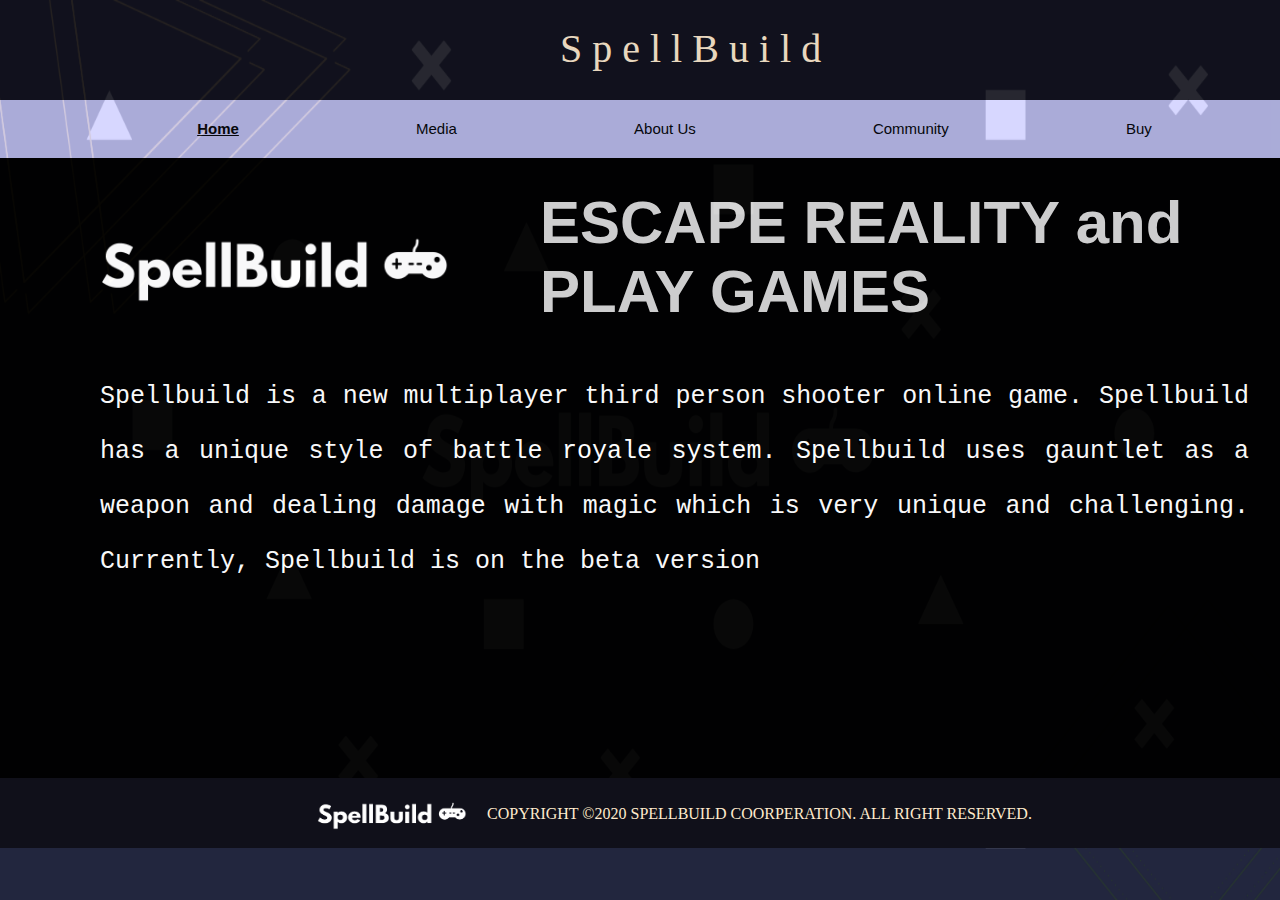
<file: index.html>
<!DOCTYPE html>
<html lang="en">
<head>
    <meta charset="UTF-8">
    <meta name="viewport" content="width=device-width, initial-scale=1.0">
    <link rel="stylesheet" href="CSS/styleHome.css">
    <title>Home</title>
</head>
<body>
    <div class="background">
        <img src="../ASSETS/back.png" alt="">
    </div>

    <div class="container">
        <div class="header">
            <div class="headertext">
                S p e l l B u i l d
            </div>
        </div>
    
        <div class="navigation">
            <div class="home">
                <a href="index.html">Home</a>
            </div>
    
            <div class="media">
                <a href="HTML/media.html">Media</a>
            </div>
    
            <div class="aboutus">
                <a href="HTML/aboutus.html">About Us</a>
            </div>
    
            <div class="community">
                <a href="HTML/community.html">Community</a>
            </div>
    
            <div class="buy">
                <a href="HTML/buy.html">Buy</a>
            </div>
        </div>

        <div class="desc">
            <div class="desc1">
                <div class="logo">
                    <img src="../ASSETS/logospellbuild.PNG" alt="">
                </div>
                <div class="title">
                    <b>ESCAPE REALITY and <br>PLAY GAMES</b>
                </div>
            </div>
    
            <div class="spellbuild"> <br>
                <p>
                    Spellbuild is a new multiplayer third person shooter online game. Spellbuild has a unique style of battle royale system. 
                    Spellbuild uses gauntlet as a weapon and dealing damage with magic which is very unique and challenging. 
                    Currently, Spellbuild is on the beta version      
                </p>
            </div>
        </div>
        <div class="footer">
            <div class="logofooter">
                <img src="../ASSETS/logospellbuild.PNG" alt="">
            </div>
            <div class="footertext">
                COPYRIGHT &copy;2020 SPELLBUILD COORPERATION. ALL RIGHT RESERVED.
            </div>
        </div>
    </div>
</body>
</html>
</file>
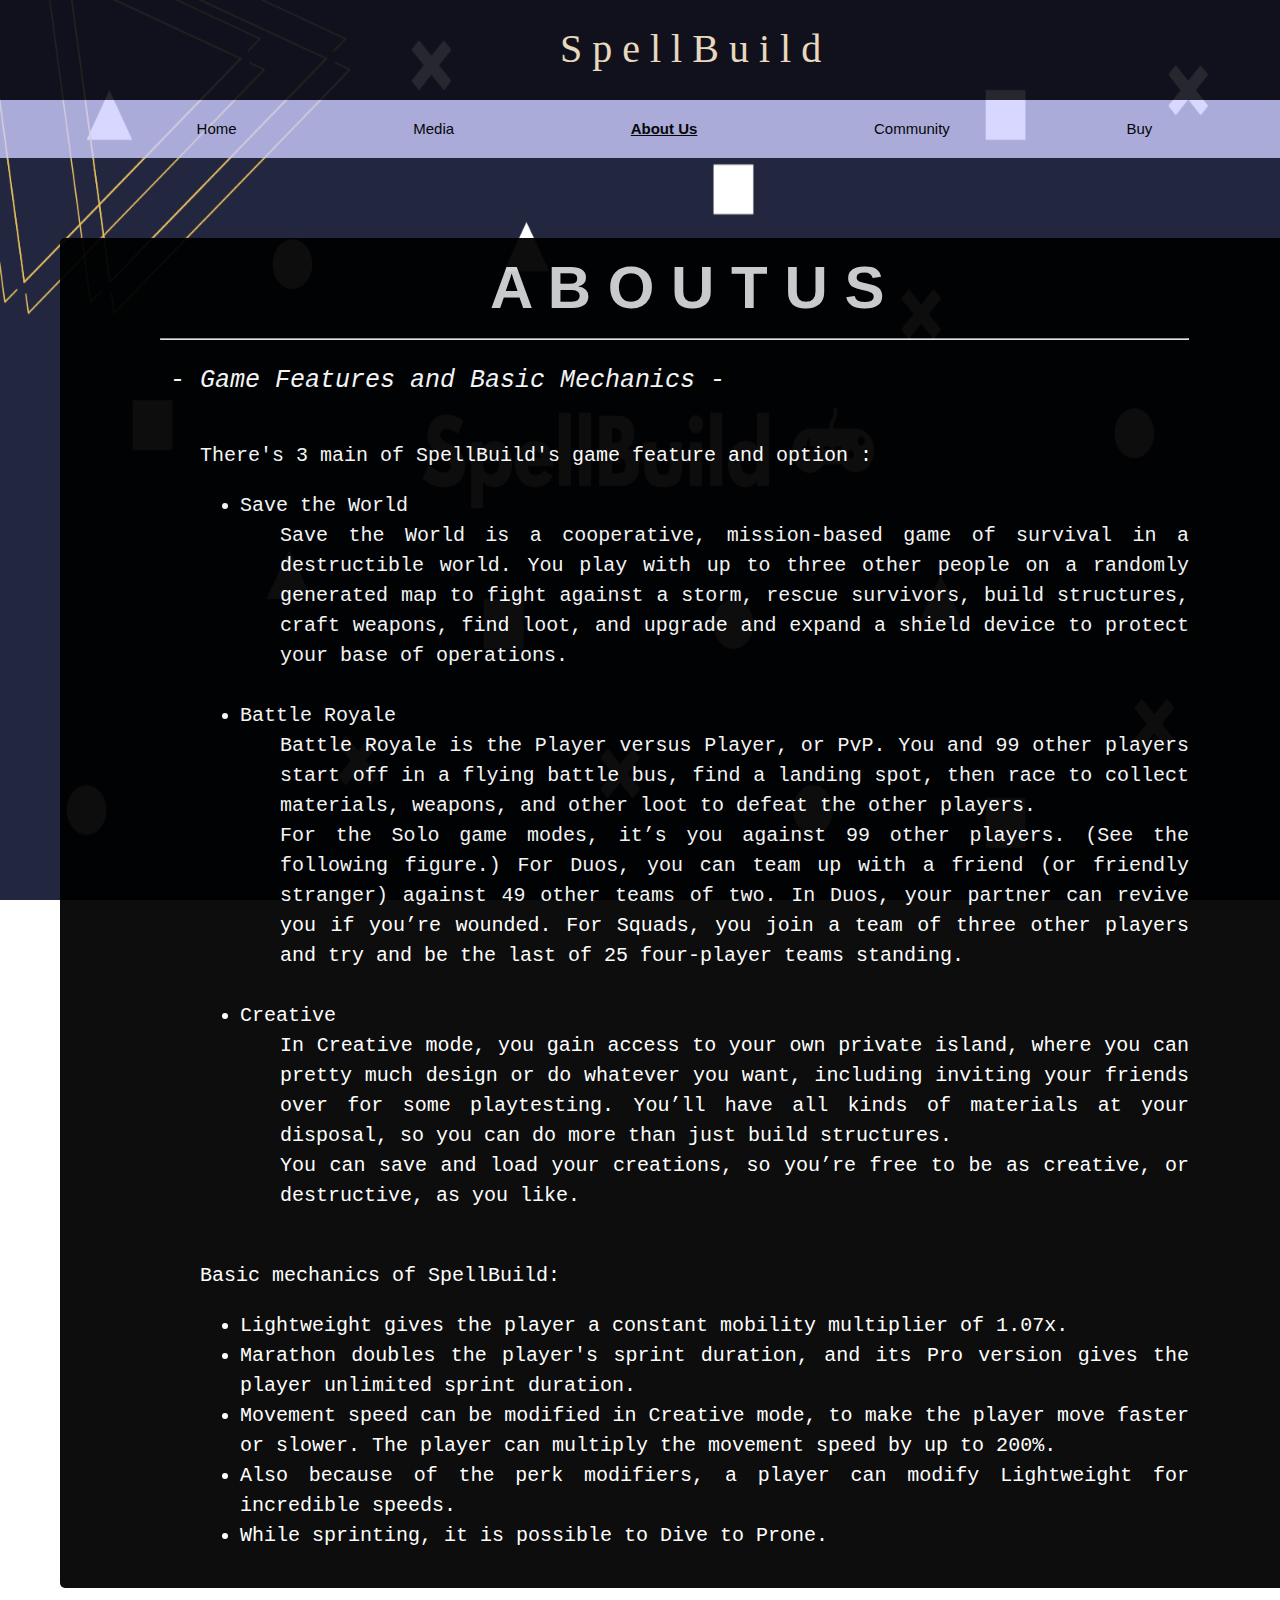
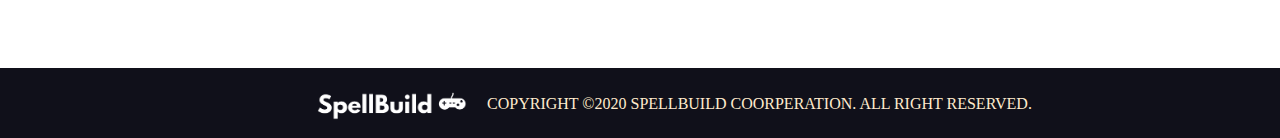
<file: HTML/aboutus.html>
<!DOCTYPE html>
<html lang="en">
<head>
    <meta charset="UTF-8">
    <meta name="viewport" content="width=device-width, initial-scale=1.0">
    <link rel="stylesheet" href="../CSS/styleAboutUs.css">
    <title>About Us</title>
</head>
<body>
    <div class="background">
        <img src="../ASSETS/back.png" alt="">
    </div>

    <div class="container">
        <div class="header">
            <div class="headertext">
                S p e l l B u i l d
            </div>
        </div>

        <div class="navigation">
            <div class="home">
                <a href="../index.html">Home</a>
            </div>

            <div class="media">
                <a href="media.html">Media</a>
            </div>

            <div class="aboutus">
                <a href="aboutus.html"><b>About Us</b></a>
            </div>

            <div class="community">
                <a href="community.html">Community</a>
            </div>

            <div class="buy">
                <a href="buy.html">Buy</a>
            </div>
        </div>

        <div class="desc">
            <div class="abtus">
                <div class="title">
                    A B O U T  U S
                </div>
            </div>
            <p></p>
            <hr>
            <br>
            <div class="content">
                <div class="titleabtus">
                    - Game Features and Basic Mechanics -
                </div>
                <br>
                <br>
                <div class="feature">
                    There's 3 main of SpellBuild's game feature and option : 
                    <ul>
                        <li>
                            Save the World
                            <ul style="list-style-type: none;">
                                Save the World is a cooperative, mission-based game of survival in a destructible world. You play with up to three other people on a randomly generated map to fight against a storm, rescue survivors, build structures, craft weapons, find loot, and upgrade and expand a shield device to protect your base of operations.
                            </ul>

                        </li> <br>
                        <li>
                            Battle Royale
                            <ul style="list-style-type: none;">
                                Battle Royale is the Player versus Player, or PvP. You and 99 other players start off in a flying battle bus, find a landing spot, then race to collect materials, weapons, and other loot to defeat the other players.<br>For the Solo game modes, it’s you against 99 other players. (See the following figure.) For Duos, you can team up with a friend (or friendly stranger) against 49 other teams of two. In Duos, your partner can revive you if you’re wounded. For Squads, you join a team of three other players and try and be the last of 25 four-player teams standing.
                            </ul>
                        </li> <br>
                        <li>Creative
                            <ul style="list-style-type: none;">
                                In Creative mode, you gain access to your own private island, where you can pretty much design or do whatever you want, including inviting your friends over for some playtesting. You’ll have all kinds of materials at your disposal, so you can do more than just build structures.<br>You can save and load your creations, so you’re free to be as creative, or destructive, as you like.
                            </ul>
                        </li>
                    </ul>
                    <br>
                    Basic mechanics of SpellBuild:
                    <ul>
                        <li>Lightweight gives the player a constant mobility multiplier of 1.07x.</li>
                        <li>Marathon doubles the player's sprint duration, and its Pro version gives the player unlimited sprint duration.</li>
                        <li>Movement speed can be modified in Creative mode, to make the player move faster or slower. The player can multiply the movement speed by up to 200%.</li>
                        <li>Also because of the perk modifiers, a player can modify Lightweight for incredible speeds.</li>
                        <li>While sprinting, it is possible to Dive to Prone.</li>
                    </ul>
                </div>
            </div>
        </div>

        <div class="footer">
            <div class="logofooter">
                <img src="../ASSETS/logospellbuild.PNG" alt="">
            </div>
            <div class="footertext">
                COPYRIGHT &copy;2020 SPELLBUILD COORPERATION. ALL RIGHT RESERVED.
            </div>
        </div>
    <div>
</body>
</html>
</file>
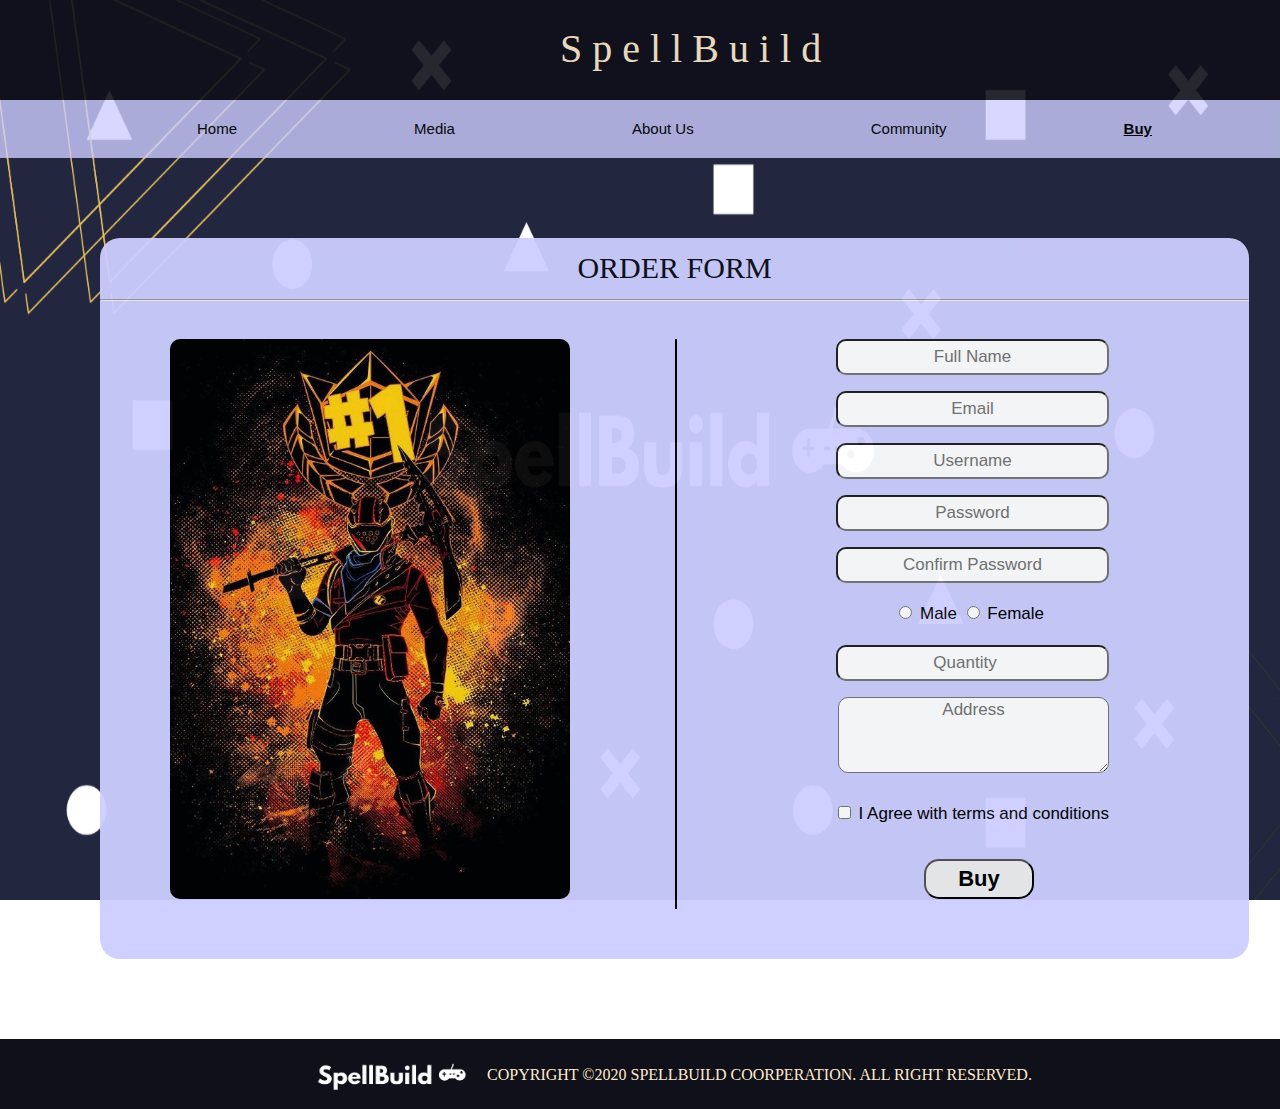
<file: HTML/buy.html>
<!DOCTYPE html>
<html lang="en">
<head>
    <meta charset="UTF-8">
    <meta name="viewport" content="width=device-width, initial-scale=1.0">
    <link rel="stylesheet" href="../CSS/styleBuy.css">
    <title>Buy</title>
</head>
<body>
    <script src="../JS/buyvalidation.js"></script>

    <div class="background">
        <img src="../ASSETS/back.png" alt="">
    </div>

    <div class="container">
        <div class="header">
            <div class="headertext">
                S p e l l B u i l d
            </div>
        </div>

        <div class="navigation">
            <div class="home">
                <a href="../index.html">Home</a>
            </div>

            <div class="media">
                <a href="media.html">Media</a>
            </div>

            <div class="aboutus">
                <a href="aboutus.html">About Us</a>
            </div>

            <div class="community">
                <a href="community.html">Community</a>
            </div>

            <div class="buy">
                <a href="buy.html">Buy</a>
            </div>
        </div>

        <div class="content">
            <div class="title">
                ORDER FORM
            </div> 
            <p></p>
            <hr>
            <br>
            <div class="photonform">
                <div class="img">
                    <img src="../ASSETS/fanart2.jpg" alt="">
                </div>
                <div class="vl"></div>
                <div class="form">
                    <form name="RegForm"  method="post" onsubmit="return validation()"
                    onload="document.RegForm.nama.focus()">
                        <div class="nama">
                            <input class="text" type="text" name="nama" id="nama" placeholder="Full Name">
                        </div>
                        <p></p>
                        <div class="email">
                            <input class="text" type="text" name="email" id="email" placeholder="Email">
                        </div>
                        <p></p>
                        <div class="username">
                            <input class="text" type="text" name="username" id="username" placeholder="Username">
                        </div>
                        <p></p>
                        <div class="password">
                            <input class="text" type="password" name="password" id="password" placeholder="Password">
                        </div>
                        <p></p>
                        <div class="confirmpassword">
                            <input class="text" type="password" name="confirmpassword" id="confirmpassword" placeholder="Confirm Password">
                        </div>
                        <p></p>
                        <div class="gender">
                            <input class="radiobutton" type="radio" name="gender" id="gender"> Male
                            <input class="radiobutton" type="radio" name="gender" id="gender"> Female
                        </div>
                        <p></p>
                        <div class="quantity">
                            <input class="text" type="number" name="quantity" id="quantity" placeholder="Quantity" min= "0">
                        </div>
                        <p></p>
                        <div>
                            <textarea name="address" id="address" placeholder="Address" style="height: 70px;"></textarea>
                        </div>
                        <p></p>
                        <div class="agreement">
                            <input type="checkbox" name="" id="agreement">
                            <label for="agreement">I Agree with terms and conditions</label>
                        </div>
                        <br>
                        <!-- <input class= "button" type="submit" value="Buy" name="submit" 
                        onclick="allLetter(document.RegForm.nama)"> -->
                        <!-- <input class= "button" type="button" value="Buy" onclick="registerFunction()"> -->
                        <input class = "button" type="button" value="Buy" onclick="validation()">
                    </form>
    
                </div>
            </div>

        </div> 
        <div class="footer">
            <div class="logofooter">
                <img src="../ASSETS/logospellbuild.PNG" alt="">
            </div>
            <div class="footertext">
                COPYRIGHT &copy;2020 SPELLBUILD COORPERATION. ALL RIGHT RESERVED.
            </div>
        </div>
    <div>
</body>
</html>
</file>
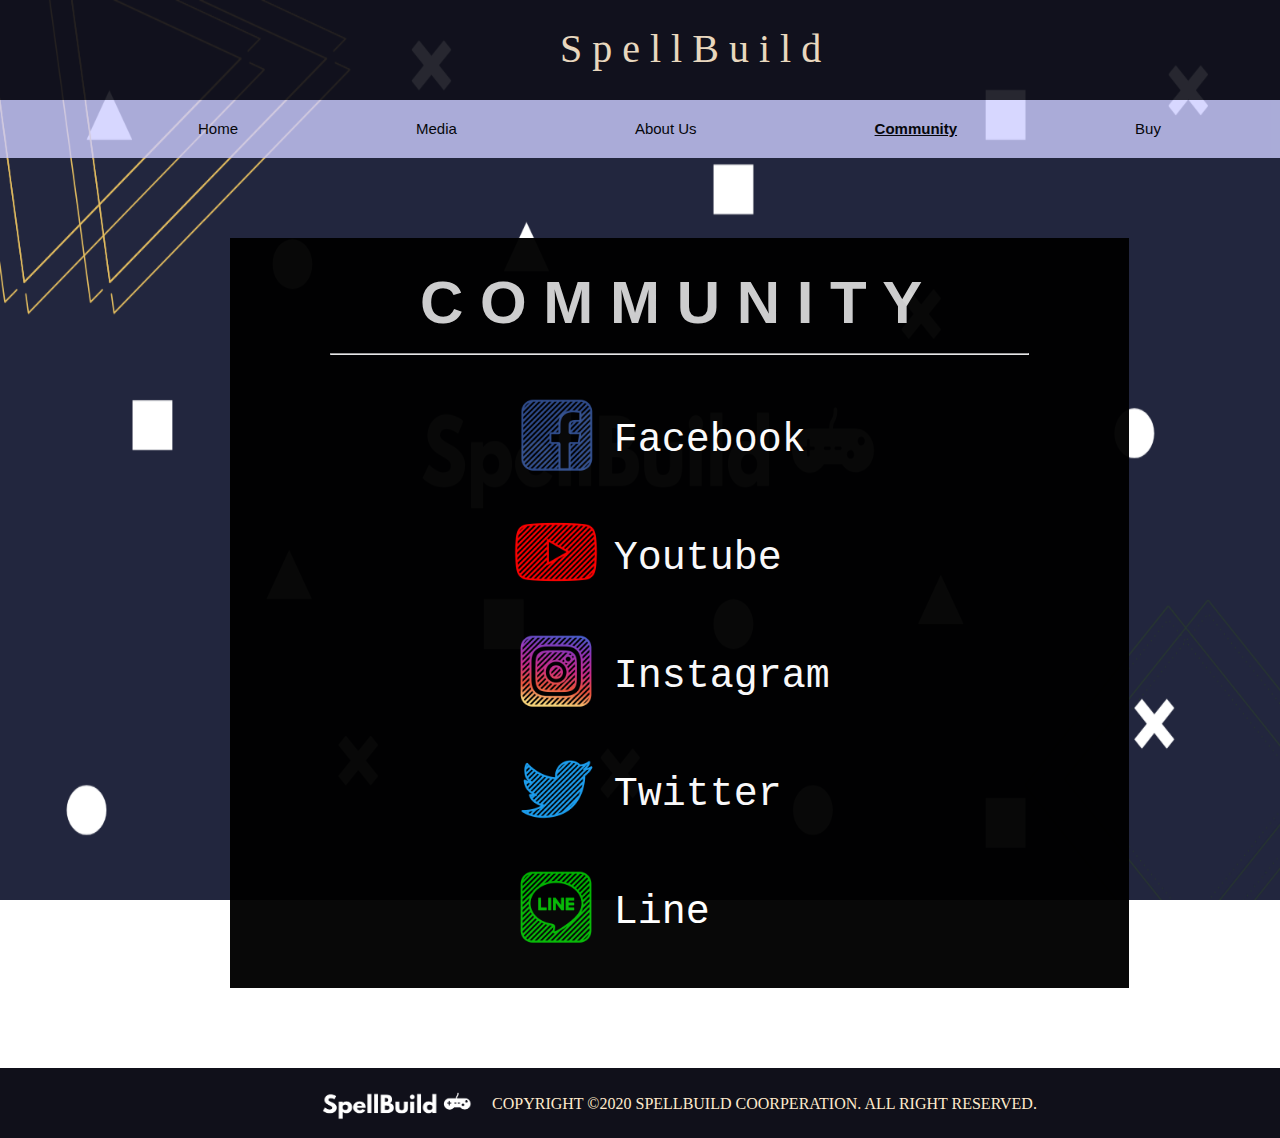
<file: HTML/community.html>
<!DOCTYPE html>
<html lang="en">
<head>
    <meta charset="UTF-8">
    <meta name="viewport" content="width=device-width, initial-scale=1.0">
    <link rel="stylesheet" href="../CSS/styleCommunity.css">
    <title>Community</title>
</head>
<body>
    <div class="background">
        <img src="../ASSETS/back.png" alt="">
    </div>

    <div class="container">
        <div class="header">
            <div class="headertext">
                S p e l l B u i l d
            </div>
        </div>

        <div class="navigation">
            <div class="home">
                <a href="../index.html">Home</a>
            </div>

            <div class="media">
                <a href="media.html">Media</a>
            </div>

            <div class="aboutus">
                <a href="aboutus.html">About Us</a>
            </div>

            <div class="community">
                <a href="community.html">Community</a>
            </div>

            <div class="buy">
                <a href="buy.html">Buy</a>
            </div>
        </div>

        <div class="desc">
            <div class="comm">
                <div class="title">
                    C O M M U N I T Y
                </div>
            </div>
            <p></p>
            <hr>
            <br>
            <div class="link">
                <table>
                    <tr>
                        <td>
                            <a href="https://www.facebook.com" target="_blank">
                                <img src="../ASSETS/facebook.png" alt="">
                            </a>
                        </td>
                        <td>  </td>
                        <td><a href="https://www.facebook.com" target="_blank">Facebook</a></td>
                    </tr>
                </table>
                <table>
                    <tr>
                        <td>
                            <a href="https://www.youtube.com" target="_blank">
                                <img src="../ASSETS/youtube.png" alt="">
                            </a>
                        </td>
                        <td>  </td>
                        <td><a href="https://www.youtube.com" target="_blank">Youtube</a></td>
                    </tr>
                </table>
                <table>
                    <tr>
                        <td>
                            <a href="https://www.instagram.com" target="_blank">
                                <img src="../ASSETS/instagram.png" alt="">
                            </a>
                        </td>
                        <td>  </td>
                        <td><a href="https://www.instagram.com" target="_blank">Instagram</a></td>
                    </tr>
                </table>
                <table>
                    <tr>
                        <td>
                            <a href="https://www.twitter.com" target="_blank">
                                <img src="../ASSETS/twitter.png" alt="">
                            </a>
                        </td>
                        <td>  </td>
                        <td><a href="https://www.twitter.com" target="_blank">Twitter</a></td>
                    </tr>
                </table>
                <table>
                    <tr>
                        <td>
                            <a href="https://www.line.com" target="_blank">
                                <img src="../ASSETS/line.png" alt="">
                            </a>
                        </td>
                        <td>  </td>
                        <td><a href="https://www.line.com" target="_blank">Line</a></td>
                    </tr>
                </table>
            </div>
        </div>

        <div class="footer">
            <div class="logofooter">
                <img src="../ASSETS/logospellbuild.PNG" alt="">
            </div>
            <div class="footertext">
                COPYRIGHT &copy;2020 SPELLBUILD COORPERATION. ALL RIGHT RESERVED.
            </div>
        </div>
    <div>
</body>
</html>
</file>
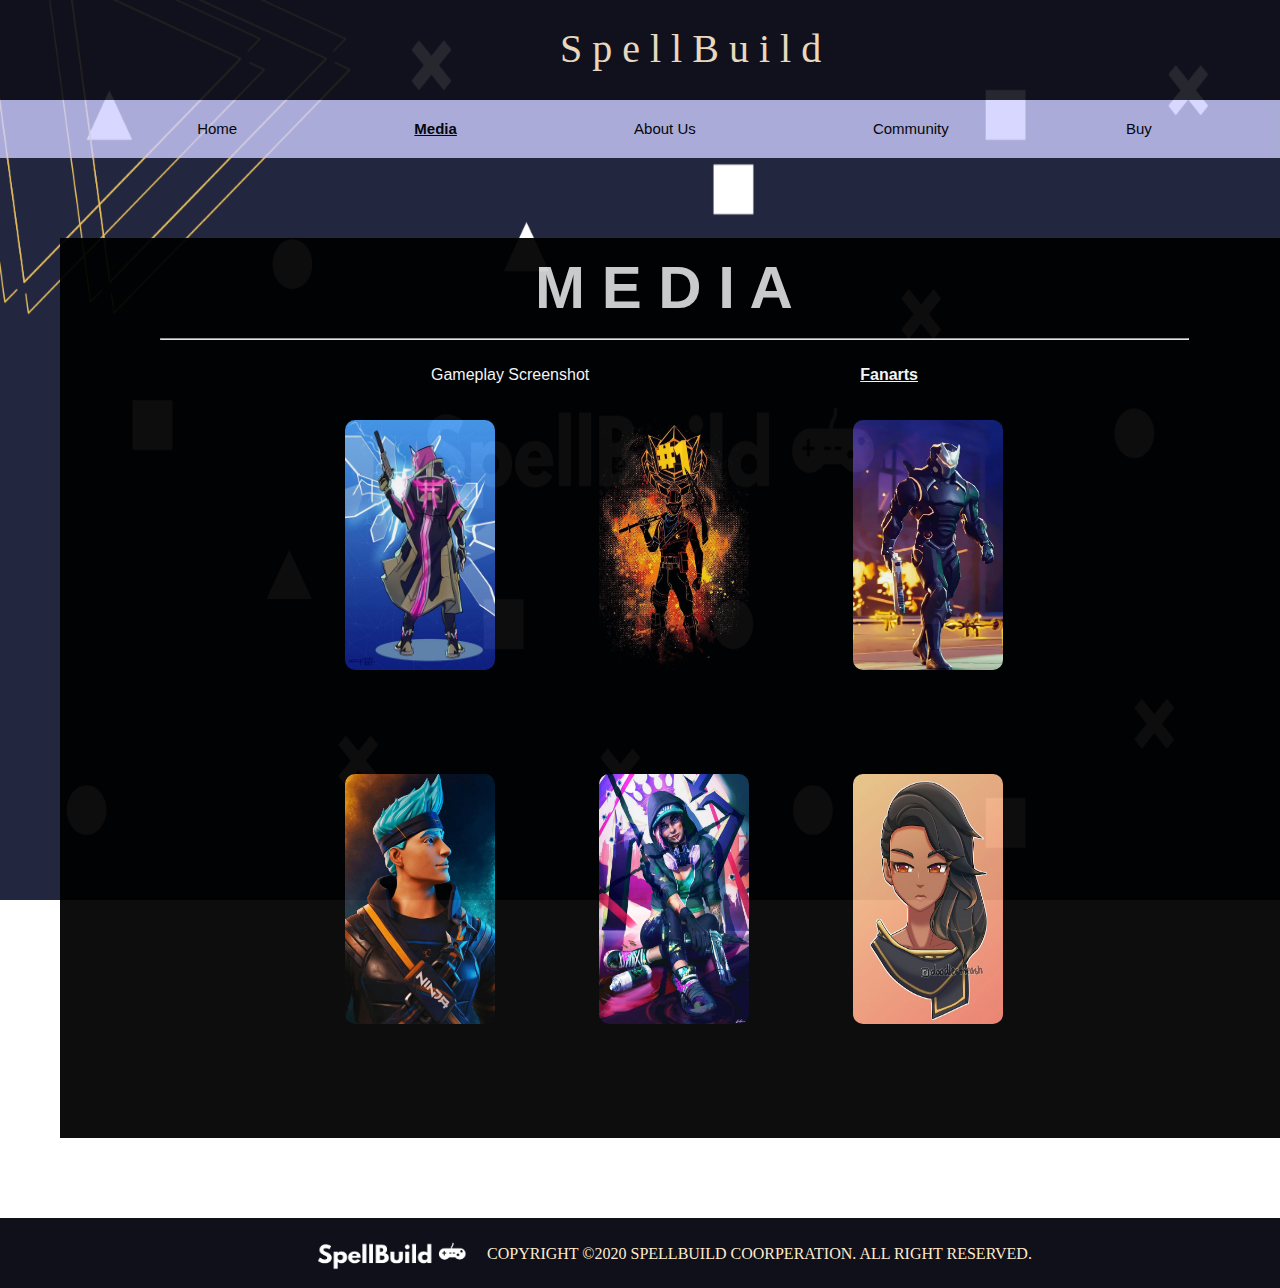
<file: HTML/fanarts.html>
<!DOCTYPE html>
<html lang="en">
<head>
    <meta charset="UTF-8">
    <meta name="viewport" content="width=device-width, initial-scale=1.0">
    <link rel="stylesheet" href="../CSS/styleMedia.css">
    <title>Fanarts</title>
</head>
<body>
    <div class="background">
        <img src="../ASSETS/back.png" alt="">
    </div>

    <div class="container">
        <div class="header">
            <div class="headertext">
                S p e l l B u i l d
            </div>
        </div>
    
        <div class="navigation">
            <div class="home">
                <a href="../index.html">Home</a>
            </div>
    
            <div class="media">
                <a href="media.html">Media</a>
            </div>
    
            <div class="aboutus">
                <a href="aboutus.html">About Us</a>
            </div>
    
            <div class="community">
                <a href="community.html">Community</a>
            </div>
    
            <div class="buy">
                <a href="buy.html">Buy</a>
            </div>
        </div>

        <div class="desc">
            <div class="desc1">
                <div class="title">
                    <b>M E D I A</b>
                </div>
            </div>
            <p></p>
            <hr>
            <br>
            <div class="mediatc">
                <div class="screenshot">
                    <a href="screenshot.html">Gameplay Screenshot</a>
                </div>
                <div class="fanarts">
                    <a href="fanarts.html"><b><u>Fanarts</u></b></a>
                </div>
            </div>
            <br><br>
            <div class="fanarts1">
                <img src="../ASSETS/fanart1.jpg" alt="" style="width: 150px; height: 250px;
                margin-left: 185px; border-radius: 10px;">
                <img src="../ASSETS/fanart2.jpg" alt="" style="width: 150px; height: 250px;
                margin-left: 100px; margin-right: 100px; border-radius: 10px;">
                <img src="../ASSETS/fanart3.jpg" alt="" style="width: 150px; height: 250px; border-radius: 10px;">
            </div>

            <div class="fanarts2" style="margin-top: 100px;">
                <img src="../ASSETS/fanart4.jpg" alt="" style="width: 150px; height: 250px;
                margin-left: 185px; border-radius: 10px;">

                <img src="../ASSETS/fanart5.jpg" alt="" style="width: 150px; height: 250px;
                margin-left: 100px; margin-right: 100px; border-radius: 10px;">

                <img src="../ASSETS/fanart6.jpg" alt="" style="width: 150px; height: 250px; border-radius: 10px;">
            </div>
        </div>
        <div class="footer">
            <div class="logofooter">
                <img src="../ASSETS/logospellbuild.PNG" alt="">
            </div>
            <div class="footertext">
                COPYRIGHT &copy;2020 SPELLBUILD COORPERATION. ALL RIGHT RESERVED.
            </div>
        </div>
    </div>
</body>
</html>
</file>
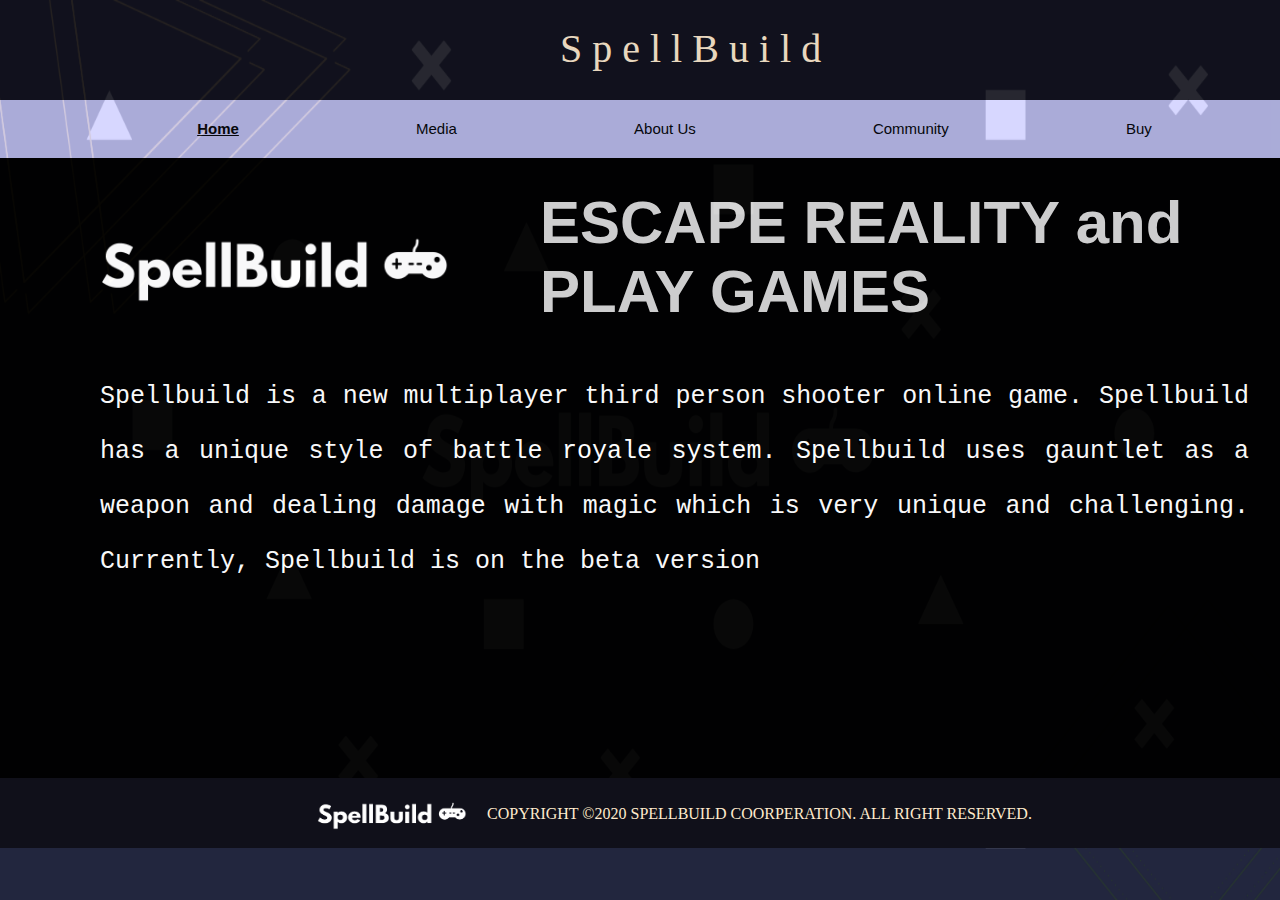
<file: HTML/home.html>
<!DOCTYPE html>
<html lang="en">
<head>
    <meta charset="UTF-8">
    <meta name="viewport" content="width=device-width, initial-scale=1.0">
    <link rel="stylesheet" href="../CSS/styleHome.css">
    <title>Home</title>
</head>
<body>
    <div class="background">
        <img src="../ASSETS/back.png" alt="">
    </div>

    <div class="container">
        <div class="header">
            <div class="headertext">
                S p e l l B u i l d
            </div>
        </div>
    
        <div class="navigation">
            <div class="home">
                <a href="home.html">Home</a>
            </div>
    
            <div class="media">
                <a href="media.html">Media</a>
            </div>
    
            <div class="aboutus">
                <a href="aboutus.html">About Us</a>
            </div>
    
            <div class="community">
                <a href="community.html">Community</a>
            </div>
    
            <div class="buy">
                <a href="buy.html">Buy</a>
            </div>
        </div>

        <div class="desc">
            <div class="desc1">
                <div class="logo">
                    <img src="../ASSETS/logospellbuild.PNG" alt="">
                </div>
                <div class="title">
                    <b>ESCAPE REALITY and <br>PLAY GAMES</b>
                </div>
            </div>
    
            <div class="spellbuild"> <br>
                <p>
                    Spellbuild is a new multiplayer third person shooter online game. Spellbuild has a unique style of battle royale system. 
                    Spellbuild uses gauntlet as a weapon and dealing damage with magic which is very unique and challenging. 
                    Currently, Spellbuild is on the beta version      
                </p>
            </div>
        </div>
        <div class="footer">
            <div class="logofooter">
                <img src="../ASSETS/logospellbuild.PNG" alt="">
            </div>
            <div class="footertext">
                COPYRIGHT &copy;2020 SPELLBUILD COORPERATION. ALL RIGHT RESERVED.
            </div>
        </div>
    </div>
</body>
</html>
</file>
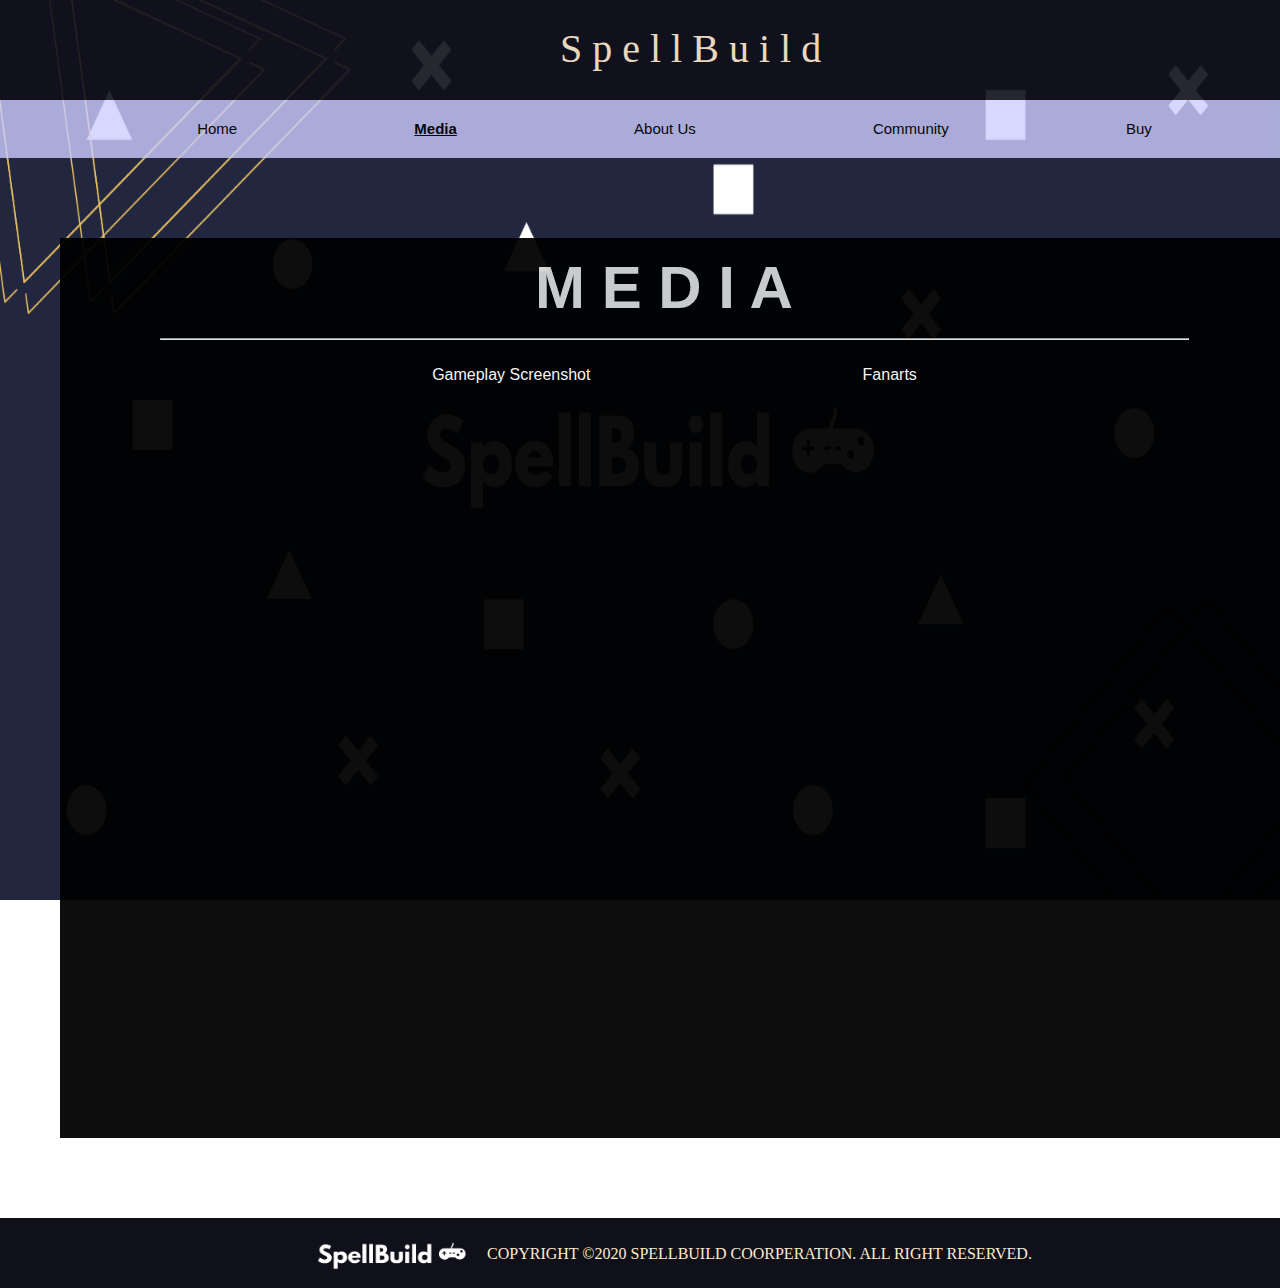
<file: HTML/media.html>
<!DOCTYPE html>
<html lang="en">
<head>
    <meta charset="UTF-8">
    <meta name="viewport" content="width=device-width, initial-scale=1.0">
    <link rel="stylesheet" href="../CSS/styleMedia.css">
    <title>Media</title>
</head>
<body>
    <div class="background">
        <img src="../ASSETS/back.png" alt="">
    </div>

    <div class="container">
        <div class="header">
            <div class="headertext">
                S p e l l B u i l d
            </div>
        </div>
    
        <div class="navigation">
            <div class="home">
                <a href="../index.html">Home</a>
            </div>
    
            <div class="media">
                <a href="media.html">Media</a>
            </div>
    
            <div class="aboutus">
                <a href="aboutus.html">About Us</a>
            </div>
    
            <div class="community">
                <a href="community.html">Community</a>
            </div>
    
            <div class="buy">
                <a href="buy.html">Buy</a>
            </div>
        </div>

        <div class="desc">
            <div class="desc1">
                <div class="title">
                    <b>M E D I A</b>
                </div>
            </div>
            <p></p>
            <hr>
            <br>
            <div class="mediatc">
                <div class="screenshot">
                    <a href="screenshot.html">Gameplay Screenshot</a>
                </div>
                <div class="fanarts">
                    <a href="fanarts.html">Fanarts</a>
                </div>
            </div>
            
        </div>
        <div class="footer">
            <div class="logofooter">
                <img src="../ASSETS/logospellbuild.PNG" alt="">
            </div>
            <div class="footertext">
                COPYRIGHT &copy;2020 SPELLBUILD COORPERATION. ALL RIGHT RESERVED.
            </div>
        </div>
    </div>
</body>
</html>
</file>
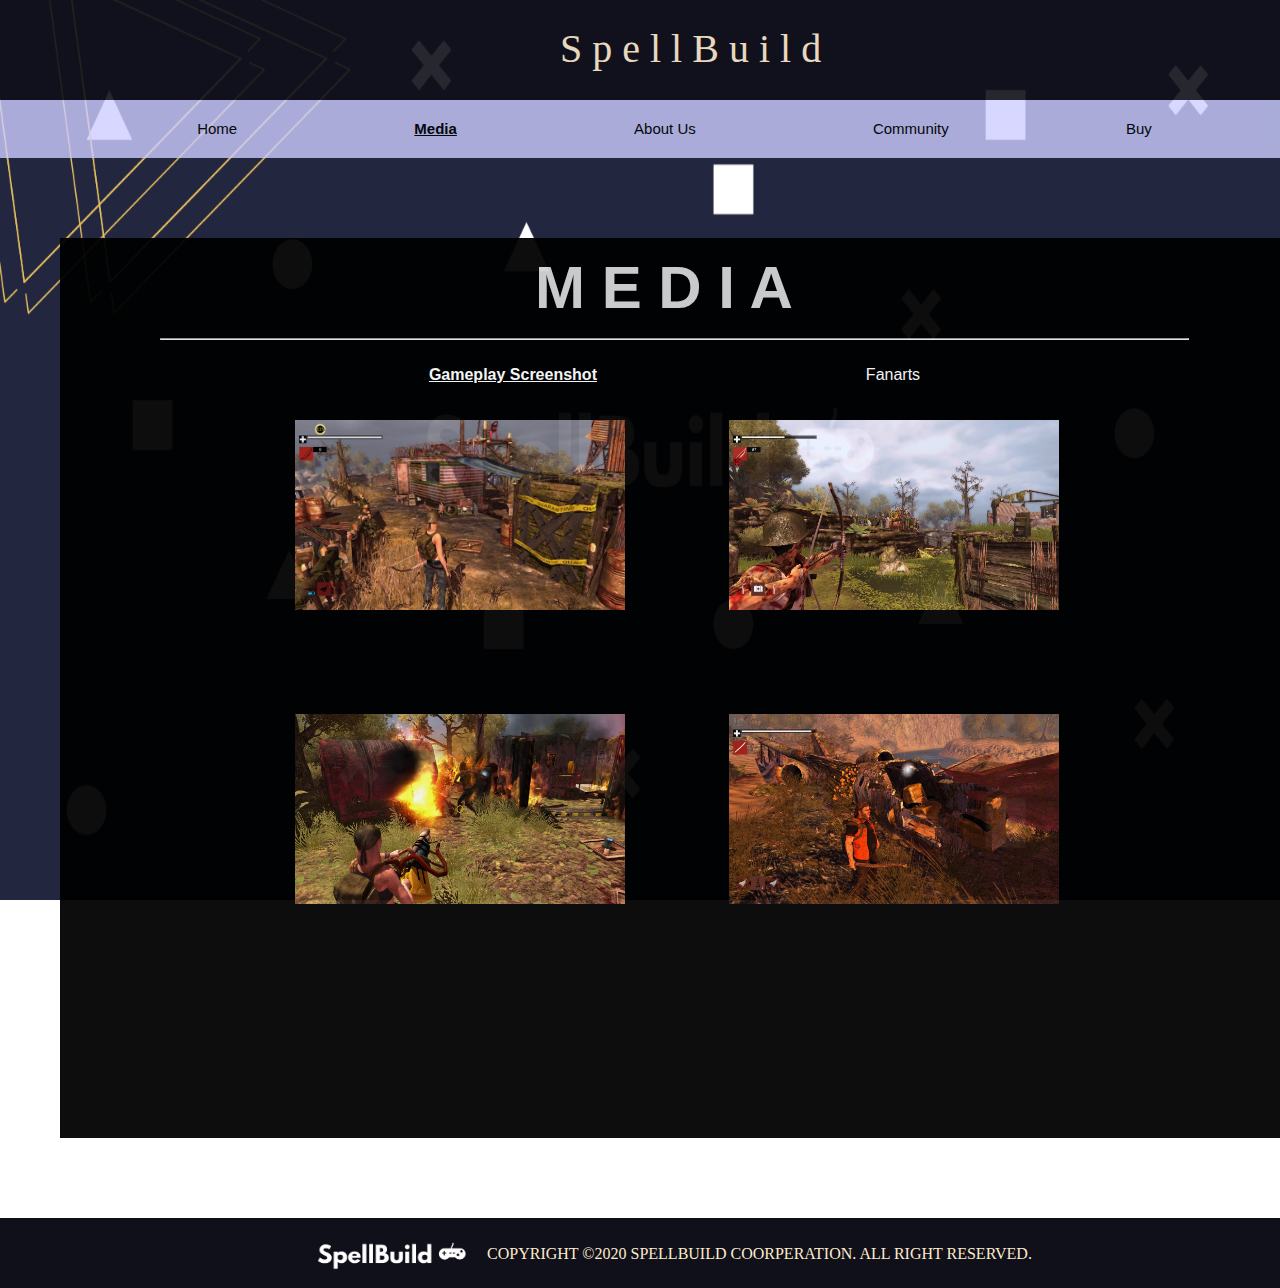
<file: HTML/screenshot.html>
<!DOCTYPE html>
<html lang="en">
<head>
    <meta charset="UTF-8">
    <meta name="viewport" content="width=device-width, initial-scale=1.0">
    <link rel="stylesheet" href="../CSS/styleMedia.css">
    <title>Screenshot</title>
</head>
<body>
    <div class="background">
        <img src="../ASSETS/back.png" alt="">
    </div>

    <div class="container">
        <div class="header">
            <div class="headertext">
                S p e l l B u i l d
            </div>
        </div>
    
        <div class="navigation">
            <div class="home">
                <a href="../index.html">Home</a>
            </div>
    
            <div class="media">
                <a href="media.html">Media</a>
            </div>
    
            <div class="aboutus">
                <a href="aboutus.html">About Us</a>
            </div>
    
            <div class="community">
                <a href="community.html">Community</a>
            </div>
    
            <div class="buy">
                <a href="buy.html">Buy</a>
            </div>
        </div>

        <div class="desc">
            <div class="desc1">
                <div class="title">
                    <b>M E D I A</b>
                </div>
            </div>
            <p></p>
            <hr>
            <br>
            <div class="mediatc">
                <div class="screenshot">
                    <a href="screenshot.html"><b><u>Gameplay Screenshot</u></b></a>
                </div>
                <div class="fanarts">
                    <a href="fanarts.html">Fanarts</a>
                </div>
            </div>
            <br> <br>
            <div class="fotoss1">
                    <img src="../ASSETS/media1.jpg" alt="" style="width: 330px; height: 190px; 
                    margin-right: 100px; margin-left: 135px; margin-bottom: 100px;">

                    <img src="../ASSETS/media2.jpg" alt="" style="width: 330px; height: 190px; 
                    margin-right: 80px; margin-bottom: 100px;">
            </div>

            <div class="fotoss2"> 
                    <img src="../ASSETS/media3.jpg" alt="" style="width: 330px; height: 190px; 
                    margin-right: 100px; margin-left: 135px; "> 
  
                    <img src="../ASSETS/media4.jpg" alt="" style="width: 330px; height: 190px; 
                    margin-right: 80px;"> 
            </div>
            
        </div>
        <div class="footer">
            <div class="logofooter">
                <img src="../ASSETS/logospellbuild.PNG" alt="">
            </div>
            <div class="footertext">
                COPYRIGHT &copy;2020 SPELLBUILD COORPERATION. ALL RIGHT RESERVED.
            </div>
        </div>
    </div>
</body>
</html>
</file>
<file: CSS/styleHome.css>
.background img{
    z-index: 1;
    position: fixed;
    height: 100%;
}

body{
    margin: 0px;
}

body img{
    width: 100%;
}

.container{
    z-index: 2;
    height: auto;
    margin: auto;
    position: absolute;
}

.header{
    height: 100px;
    width: 100%;
    opacity: 90%;
    position: sticky;
    background-color: rgb(16, 16, 26);
}

.headertext{
    z-index: 3;
    position: absolute;
    top: 25px;
    left: 560px;
    color: blanchedalmond;
    font-size: 40px;
    font-family: Impact;
}

.navigation{
    display: flex;
    justify-content: space-evenly;
    background-color: rgb(205, 206, 255);
    opacity: 80%;
    padding: 20px;
}

.home a
{
    text-decoration: none underline;
    font-size: 15px;
    font-weight: bold;
    font-family: -apple-system, BlinkMacSystemFont, 'Segoe UI', Roboto, Oxygen, Ubuntu, Cantarell, 'Open Sans', 'Helvetica Neue', sans-serif;
    color: black;
}

.media a
{
    text-decoration: none;
    font-size: 15px;
    font-family: -apple-system, BlinkMacSystemFont, 'Segoe UI', Roboto, Oxygen, Ubuntu, Cantarell, 'Open Sans', 'Helvetica Neue', sans-serif;
    color: black;
}

.aboutus a
{
    text-decoration: none;
    font-size: 15px;
    font-family: -apple-system, BlinkMacSystemFont, 'Segoe UI', Roboto, Oxygen, Ubuntu, Cantarell, 'Open Sans', 'Helvetica Neue', sans-serif;
    color: black;
}

.community a
{
    text-decoration: none;
    font-size: 15px;
    font-family: -apple-system, BlinkMacSystemFont, 'Segoe UI', Roboto, Oxygen, Ubuntu, Cantarell, 'Open Sans', 'Helvetica Neue', sans-serif;
    color: black;
}

.buy a
{
    text-decoration: none;
    font-size: 15px;
    font-family: -apple-system, BlinkMacSystemFont, 'Segoe UI', Roboto, Oxygen, Ubuntu, Cantarell, 'Open Sans', 'Helvetica Neue', sans-serif;
    color: black;
}

.desc{
    margin-top: 0px;
    display: inline-block;
    justify-content: center;
    box-sizing: border-box;
    background-color: black;
    height: 620px;
    width: 1349px;
    padding-top: 30px;
    padding-left: 100px;
    padding-right: 100px;
    opacity: 97%;
}

.desc1{
    display: inline-block;
}

.logo{
    position: absolute;
    margin-top: 40px;
    display: inline-block;
}

.logo img{
    width: 350px;
}

.title
{
    
    padding-left: 440px;
    display: inline-block;
    color: lightgrey;
    text-align: left;
    font-size: 60px;
    font-family: -apple-system, BlinkMacSystemFont, 'Segoe UI', Roboto, Oxygen, Ubuntu, Cantarell, 'Open Sans', 'Helvetica Neue', sans-serif;
}

.spellbuild p{
    color: white;
    text-align: justify;
    font-size: 25px;
    line-height: 55px;
    font-family: monospace;
}

.footer
{
    display: flex;
    box-sizing: border-box;
    height: 70px;
    width: 100%;
    position: sticky;
    background-color: rgb(16, 16, 26);
    color: blanchedalmond;
    justify-content: center; 
}

.logofooter img
{
    width: 150px;
    z-index: 3;
}

.logofooter
{
    margin-top: 20px;
}

.footertext
{
    margin-left: 20px;
    margin-top: 27px;
    font-family: Calibri;
}
</file>
<file: CSS/styleAboutUs.css>
.background img{
    z-index: 1;
    position: fixed;
    height: 100%;
}

body{
    margin: 0px;
}

body img{
    width: 100%;
}

.container{
    z-index: 2;
    height: auto;
    margin: auto;
    position: absolute;
}

.header{
    height: 100px;
    width: 100%;
    opacity: 90%;
    position: sticky;
    background-color: rgb(16, 16, 26);
}

.headertext{
    z-index: 3;
    position: absolute;
    top: 25px;
    left: 560px;
    color: blanchedalmond;
    font-size: 40px;
    font-family: Impact;
}

.navigation{
    display: flex;
    justify-content: space-evenly;
    background-color: rgb(205, 206, 255);
    opacity: 80%;
    padding: 20px;
}

.home a
{
    text-decoration: none;
    font-size: 15px;
    font-family: -apple-system, BlinkMacSystemFont, 'Segoe UI', Roboto, Oxygen, Ubuntu, Cantarell, 'Open Sans', 'Helvetica Neue', sans-serif;
    color: black;
}

.media a
{
    text-decoration: none;
    font-size: 15px;
    font-family: -apple-system, BlinkMacSystemFont, 'Segoe UI', Roboto, Oxygen, Ubuntu, Cantarell, 'Open Sans', 'Helvetica Neue', sans-serif;
    color: black;
}

.aboutus a
{
    text-decoration: underline;
    font-weight: bold
    ;
    font-size: 15px;
    font-family: -apple-system, BlinkMacSystemFont, 'Segoe UI', Roboto, Oxygen, Ubuntu, Cantarell, 'Open Sans', 'Helvetica Neue', sans-serif;
    color: black;
}

.community a
{
    text-decoration: none;
    font-size: 15px;
    font-family: -apple-system, BlinkMacSystemFont, 'Segoe UI', Roboto, Oxygen, Ubuntu, Cantarell, 'Open Sans', 'Helvetica Neue', sans-serif;
    color: black;
}

.buy a
{
    text-decoration: none;
    font-size: 15px;
    font-family: -apple-system, BlinkMacSystemFont, 'Segoe UI', Roboto, Oxygen, Ubuntu, Cantarell, 'Open Sans', 'Helvetica Neue', sans-serif;
    color: black;
}

.desc{
    margin-top: 80px;
    margin-bottom: 80px;
    margin-left: 60px;
    margin-right: 60px;
    display: inline-block;
    justify-content: center;
    box-sizing: border-box;
    background-color: black;
    height: 1350px;
    width: 1229px;
    padding-top: 15px;
    padding-left: 100px;
    padding-right: 100px;
    opacity: 95%;
    border-radius: 5px;
}

.abtus{
    display: inline-block;
}

.title{
    font-weight: bold;
    padding-left: 330px;
    color: lightgrey;
    text-align: center;
    font-size: 60px;
    font-family: -apple-system, BlinkMacSystemFont, 'Segoe UI', Roboto, Oxygen, Ubuntu, Cantarell, 'Open Sans', 'Helvetica Neue', sans-serif;
}

.titleabtus{
    font-style: italic;
    padding-left: 10px;
    color: white;
    text-align: left;
    font-size: 25px;
    font-family: monospace;
}

.feature{
    padding-top: 10px;
    padding-left: 40px;
    color: white;
    text-align: left;
    font-size: 20px;
    font-family: monospace;
    line-height: 30px;
}

.feature ul{
    text-align: justify;
}

.footer
{
    display: flex;
    box-sizing: border-box;
    height: 70px;
    width: 100%;
    position: sticky;
    background-color: rgb(16, 16, 26);
    color: blanchedalmond;
    justify-content: center; 
}

.logofooter img
{
    width: 150px;
    z-index: 3;
}

.logofooter
{
    margin-top: 20px;
}

.footertext
{
    margin-left: 20px;
    margin-top: 27px;
    font-family: Calibri;
}
</file>
<file: CSS/styleBuy.css>
.background img{
    z-index: 1;
    position: fixed;
    height: 100%;
}

body{
    margin: 0px;
}

body img{
    width: 100%;
}

.container{
    z-index: 2;
    height: auto;
    margin: auto;
    position: absolute;
}

.header{
    height: 100px;
    width: 100%;
    opacity: 90%;
    position: sticky;
    background-color: rgb(16, 16, 26);
}

.headertext{
    z-index: 3;
    position: absolute;
    top: 25px;
    left: 560px;
    color: blanchedalmond;
    font-size: 40px;
    font-family: Impact;
}

.navigation{
    display: flex;
    justify-content: space-evenly;
    background-color: rgb(205, 206, 255);
    opacity: 80%;
    padding: 20px;
}

.home a
{
    text-decoration: none;
    font-size: 15px;
    font-family: -apple-system, BlinkMacSystemFont, 'Segoe UI', Roboto, Oxygen, Ubuntu, Cantarell, 'Open Sans', 'Helvetica Neue', sans-serif;
    color: black;
}

.media a
{
    text-decoration: none;
    font-size: 15px;
    font-family: -apple-system, BlinkMacSystemFont, 'Segoe UI', Roboto, Oxygen, Ubuntu, Cantarell, 'Open Sans', 'Helvetica Neue', sans-serif;
    color: black;
}

.aboutus a
{
    text-decoration: none;
    font-size: 15px;
    font-family: -apple-system, BlinkMacSystemFont, 'Segoe UI', Roboto, Oxygen, Ubuntu, Cantarell, 'Open Sans', 'Helvetica Neue', sans-serif;
    color: black;
}

.community a
{
    text-decoration: none;
    font-size: 15px;
    font-family: -apple-system, BlinkMacSystemFont, 'Segoe UI', Roboto, Oxygen, Ubuntu, Cantarell, 'Open Sans', 'Helvetica Neue', sans-serif;
    color: black;
}

.buy a
{
    text-decoration: underline;
    font-weight: bold;
    font-size: 15px;
    font-family: -apple-system, BlinkMacSystemFont, 'Segoe UI', Roboto, Oxygen, Ubuntu, Cantarell, 'Open Sans', 'Helvetica Neue', sans-serif;
    color: black;
}

.content
{
    /* background-color: #FFFFFF; */
    background-color: rgb(205, 206, 255);
    border-radius: 20px;
    justify-content: center;
    text-align: justify;
    box-sizing: border-box;
    margin-top: 80px;
    margin-left: 100px;
    margin-right: 100px;
    margin-bottom: 80px;
    display: inline-block;
    height: auto;
    width: 1149px;
    padding-top : 15px;
    padding-bottom: 50px;
    opacity: 95%;
    font-family: -apple-system, BlinkMacSystemFont, 'Segoe UI', Roboto, Oxygen, Ubuntu, Cantarell, 'Open Sans', 'Helvetica Neue', sans-serif;
    line-height: 30px;
}

.title
{
    text-align: center;
    color: rgb(16, 16, 26);
    font-size: 30px;
    font-family: Impact;
} 

.photonform
{
    display: flex;
    justify-content: space-between;
}

.img
{
    margin-left: 70px;
}

.img img
{
    width: 400px;
    border-radius: 10px;
}

.vl
{
    border-left: 2px solid black;
    height: 570px;
    position: absolute;
    left: 50%;
}

.form
{
    text-align: right;
    margin-right: 140px;
}

.text
{
    border-radius: 10px;
    font-size: 17px;
    font-family: -apple-system, BlinkMacSystemFont, 'Segoe UI', Roboto, Oxygen, Ubuntu, Cantarell, 'Open Sans', 'Helvetica Neue', sans-serif;
    text-align: center;
    font-style: grey;
    width: 265px;
    height: 30px;
}

textarea
{
    border-radius: 10px;
    font-size: 17px;
    font-family: -apple-system, BlinkMacSystemFont, 'Segoe UI', Roboto, Oxygen, Ubuntu, Cantarell, 'Open Sans', 'Helvetica Neue', sans-serif;
    text-align: center;
    font-style: grey;
    width: 265px;
    height: 50px;
}

.gender
{
    font-size: 17px;
    font-family: -apple-system, BlinkMacSystemFont, 'Segoe UI', Roboto, Oxygen, Ubuntu, Cantarell, 'Open Sans', 'Helvetica Neue', sans-serif;
    margin-right: 65px;
}

.agreement
{
    font-size: 17px;
}

.button
{
    font-family: -apple-system, BlinkMacSystemFont, 'Segoe UI', Roboto, Oxygen, Ubuntu, Cantarell, 'Open Sans', 'Helvetica Neue', sans-serif;
    font-size: 22px;
    border-radius: 15px;
    width: 110px;
    height: 40px;
    font-weight: bold;
    margin-right: 75px;
}

.footer
{
    display: flex;
    box-sizing: border-box;
    height: 70px;
    width: 100%;
    position: sticky;
    background-color: rgb(16, 16, 26);
    color: blanchedalmond;
    justify-content: center; 
}

.logofooter img
{
    width: 150px;
    z-index: 3;
}

.logofooter
{
    margin-top: 20px;
}

.footertext
{
    margin-left: 20px;
    margin-top: 27px;
    font-family: Calibri;
}
</file>
<file: CSS/styleCommunity.css>
.background img{
    z-index: 1;
    position: fixed;
    height: 100%;
}

body{
    margin: 0px;
}

body img{
    width: 100%;
}

.container{
    z-index: 2;
    height: auto;
    margin: auto;
    position: absolute;
}

.header{
    height: 100px;
    width: 100%;
    opacity: 90%;
    position: sticky;
    background-color: rgb(16, 16, 26);
}

.headertext{
    z-index: 3;
    position: absolute;
    top: 25px;
    left: 560px;
    color: blanchedalmond;
    font-size: 40px;
    font-family: Impact;
}

.navigation{
    display: flex;
    justify-content: space-evenly;
    background-color: rgb(205, 206, 255);
    opacity: 80%;
    padding: 20px;
}

.home a
{
    text-decoration: none;
    font-size: 15px;
    font-family: -apple-system, BlinkMacSystemFont, 'Segoe UI', Roboto, Oxygen, Ubuntu, Cantarell, 'Open Sans', 'Helvetica Neue', sans-serif;
    color: black;
}

.media a
{
    text-decoration: none;
    font-size: 15px;
    font-family: -apple-system, BlinkMacSystemFont, 'Segoe UI', Roboto, Oxygen, Ubuntu, Cantarell, 'Open Sans', 'Helvetica Neue', sans-serif;
    color: black;
}

.aboutus a
{
    text-decoration: none;
    font-size: 15px;
    font-family: -apple-system, BlinkMacSystemFont, 'Segoe UI', Roboto, Oxygen, Ubuntu, Cantarell, 'Open Sans', 'Helvetica Neue', sans-serif;
    color: black;
}

.community a
{
    text-decoration: underline;
    font-weight: bold;
    font-size: 15px;
    font-family: -apple-system, BlinkMacSystemFont, 'Segoe UI', Roboto, Oxygen, Ubuntu, Cantarell, 'Open Sans', 'Helvetica Neue', sans-serif;
    color: black;
}

.buy a
{
    text-decoration: none;
    font-size: 15px;
    font-family: -apple-system, BlinkMacSystemFont, 'Segoe UI', Roboto, Oxygen, Ubuntu, Cantarell, 'Open Sans', 'Helvetica Neue', sans-serif;
    color: black;
}

.desc{
    margin-top: 80px;
    margin-bottom: 80px;
    margin-left: 230px;
    margin-right: 230px;
    display: inline-block;
    justify-content: center;
    box-sizing: border-box;
    background-color: black;
    height: 750px;
    width: 899px;
    padding-top: 30px;
    padding-left: 100px;
    padding-right: 100px;
    opacity: 97%;
}

.comm
{
    display: inline-block;
}

.title
{
    font-weight: bold;
    padding-left: 90px;
    color: lightgrey;
    text-align: center;
    font-size: 60px;
    font-family: -apple-system, BlinkMacSystemFont, 'Segoe UI', Roboto, Oxygen, Ubuntu, Cantarell, 'Open Sans', 'Helvetica Neue', sans-serif;
}
.link{
    position: absolute;
    left: 37%;
}

.link a img{
    width: 100px;
}

.link a{
    text-decoration: none;
    font-family: monospace;
    color: white;
    font-size: 40px;
}

.footer
{
    display: flex;
    box-sizing: border-box;
    height: 70px;
    width: 100%;
    position: sticky;
    background-color: rgb(16, 16, 26);
    color: blanchedalmond;
    justify-content: center; 
}

.logofooter img
{
    width: 150px;
    z-index: 3;
}

.logofooter
{
    margin-top: 20px;
}

.footertext
{
    margin-left: 20px;
    margin-top: 27px;
    font-family: Calibri;
}
</file>
<file: CSS/styleMedia.css>
.background img{
    z-index: 1;
    position: fixed;
    height: 100%;
}

body{
    margin: 0px;
}

body img{
    width: 100%;
}

.container{
    z-index: 2;
    height: auto;
    margin: auto;
    position: absolute;
}

.header{
    height: 100px;
    width: 100%;
    opacity: 90%;
    position: sticky;
    background-color: rgb(16, 16, 26);
}

.headertext{
    z-index: 3;
    position: absolute;
    top: 25px;
    left: 560px;
    color: blanchedalmond;
    font-size: 40px;
    font-family: Impact;
}

.navigation{
    display: flex;
    justify-content: space-evenly;
    background-color: rgb(205, 206, 255);
    opacity: 80%;
    padding: 20px;
}

.home a
{
    text-decoration: none;
    font-size: 15px;
    font-family: -apple-system, BlinkMacSystemFont, 'Segoe UI', Roboto, Oxygen, Ubuntu, Cantarell, 'Open Sans', 'Helvetica Neue', sans-serif;
    color: black;
}

.media a
{
    text-decoration: none underline;
    font-size: 15px;
    font-weight: bold;
    font-family: -apple-system, BlinkMacSystemFont, 'Segoe UI', Roboto, Oxygen, Ubuntu, Cantarell, 'Open Sans', 'Helvetica Neue', sans-serif;
    color: black;
}

.aboutus a
{
    text-decoration: none;
    font-size: 15px;
    font-family: -apple-system, BlinkMacSystemFont, 'Segoe UI', Roboto, Oxygen, Ubuntu, Cantarell, 'Open Sans', 'Helvetica Neue', sans-serif;
    color: black;
}

.community a
{
    text-decoration: none;
    font-size: 15px;
    font-family: -apple-system, BlinkMacSystemFont, 'Segoe UI', Roboto, Oxygen, Ubuntu, Cantarell, 'Open Sans', 'Helvetica Neue', sans-serif;
    color: black;
}

.buy a
{
    text-decoration: none;
    font-size: 15px;
    font-family: -apple-system, BlinkMacSystemFont, 'Segoe UI', Roboto, Oxygen, Ubuntu, Cantarell, 'Open Sans', 'Helvetica Neue', sans-serif;
    color: black;
}

.desc{
    margin-top: 80px;
    margin-bottom: 80px;
    margin-left: 60px;
    margin-right: 60px;
    display: inline-block;
    justify-content: center;
    box-sizing: border-box;
    background-color: black;
    height: 900px;
    width: 1229px;
    padding-top: 15px;
    padding-left: 100px;
    padding-right: 100px;
    opacity: 95%;
}

.desc1{
    display: inline-block;
}

.logo{
    position: absolute;
    margin-top: 40px;
    display: inline-block;
}

.logo img{
    width: 200px;
}

.title
{
    padding-left: 375px;
    color: lightgrey;
    text-align: center;
    font-size: 60px;
    font-family: -apple-system, BlinkMacSystemFont, 'Segoe UI', Roboto, Oxygen, Ubuntu, Cantarell, 'Open Sans', 'Helvetica Neue', sans-serif;
}

.mediatc
{
    display: flex;
    justify-content: space-evenly;
}

.screenshot a
{
    display: inline-block;
    text-decoration: none;
    color: white;
    font-family: -apple-system, BlinkMacSystemFont, 'Segoe UI', Roboto, Oxygen, Ubuntu, Cantarell, 'Open Sans', 'Helvetica Neue', sans-serif;
}

.fanarts a
{
    display: inline-block;
    text-decoration: none;
    color: white;
    font-family: -apple-system, BlinkMacSystemFont, 'Segoe UI', Roboto, Oxygen, Ubuntu, Cantarell, 'Open Sans', 'Helvetica Neue', sans-serif;
}

.footer
{
    display: flex;
    box-sizing: border-box;
    height: 70px;
    width: 100%;
    position: sticky;
    background-color: rgb(16, 16, 26);
    color: blanchedalmond;
    justify-content: center; 
}

.logofooter img
{
    width: 150px;
    z-index: 3;
}

.logofooter
{
    margin-top: 20px;
}

.footertext
{
    margin-left: 20px;
    margin-top: 27px;
    font-family: Calibri;
}
</file>
